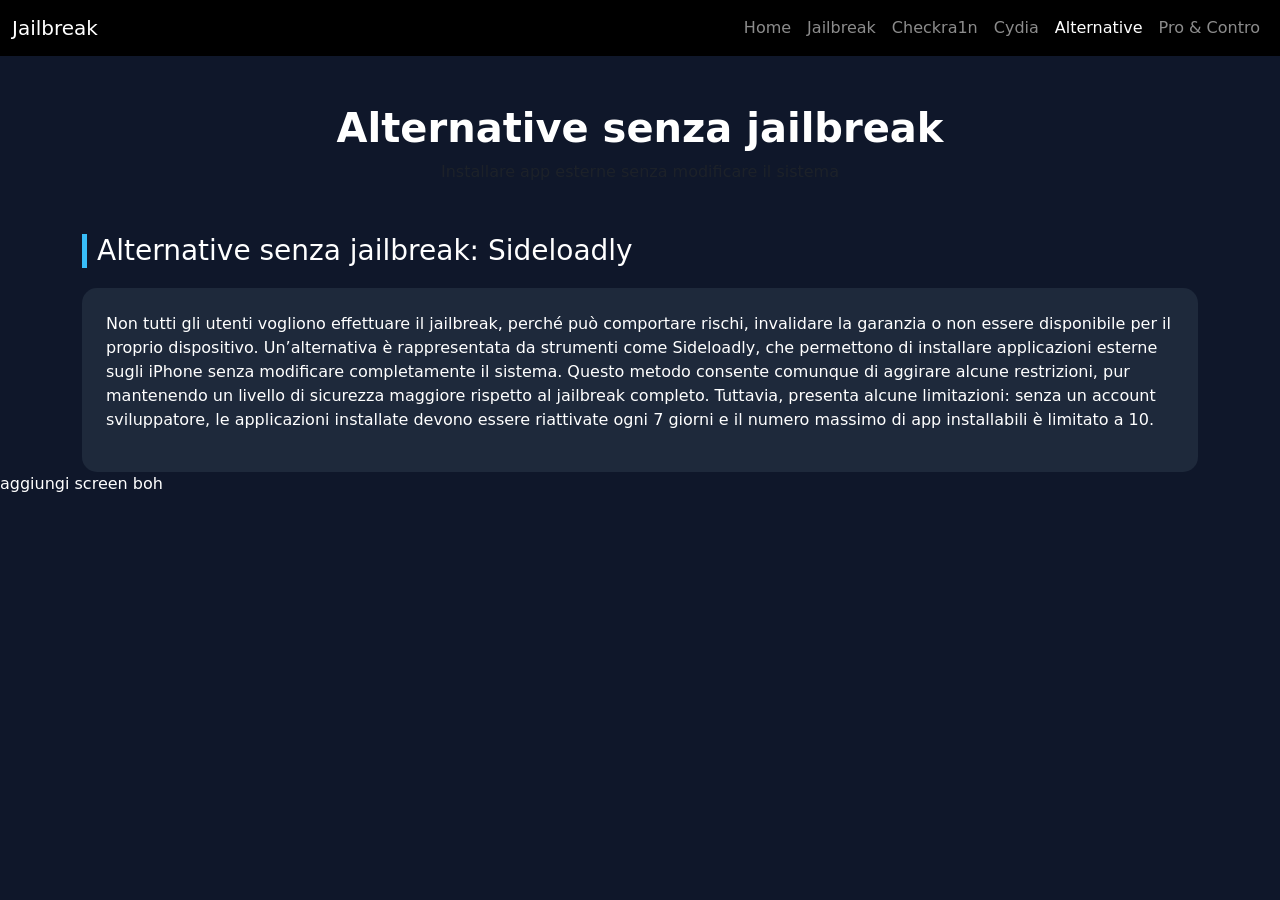
<file: sito tesina2026/alternative.html>
<!doctype html>
<html lang="it">
<head>
  <meta charset="utf-8">
  <meta name="viewport" content="width=device-width, initial-scale=1">
  <title>Alternative</title>

  <link href="https://cdn.jsdelivr.net/npm/bootstrap@5.3.8/dist/css/bootstrap.min.css" rel="stylesheet">
  <link rel="stylesheet" href="style.css">
</head>

<body>

<!-- NAVBAR -->
<nav class="navbar navbar-expand-lg navbar-dark bg-black">
  <div class="container-fluid">
    <a class="navbar-brand" href="index.html">Jailbreak</a>

    <button class="navbar-toggler" data-bs-toggle="collapse" data-bs-target="#nav">
      <span class="navbar-toggler-icon"></span>
    </button>

    <div class="collapse navbar-collapse" id="nav">
      <ul class="navbar-nav ms-auto">
        <li class="nav-item"><a class="nav-link" href="index.html">Home</a></li>
        <li class="nav-item"><a class="nav-link" href="jailbreak.html">Jailbreak</a></li>
        <li class="nav-item"><a class="nav-link" href="checkra1n.html">Checkra1n</a></li>
        <li class="nav-item"><a class="nav-link" href="cydia.html">Cydia</a></li>
        <li class="nav-item"><a class="nav-link active" href="alternative.html">Alternative</a></li>
        <li class="nav-item"><a class="nav-link" href="pro_e_contro.html">Pro & Contro</a></li>
      </ul>
    </div>
  </div>
</nav>

<!-- HEADER -->
<div class="container text-center mt-5">
  <h1 class="fw-bold">Alternative senza jailbreak</h1>
  <p class="text-muted">Installare app esterne senza modificare il sistema</p>
</div>

<!-- CONTENUTO -->
<div class="container">

  <div class="section">
    <h3 class="section-title">Alternative senza jailbreak: Sideloadly</h3>
    <div class="card p-4">
      <p>
        Non tutti gli utenti vogliono effettuare il jailbreak, perché può comportare rischi, invalidare la garanzia o non essere disponibile per il proprio dispositivo.
        Un’alternativa è rappresentata da strumenti come Sideloadly, che permettono di installare applicazioni esterne sugli iPhone senza modificare completamente il sistema.
        Questo metodo consente comunque di aggirare alcune restrizioni, pur mantenendo un livello di sicurezza maggiore rispetto al jailbreak completo.
        Tuttavia, presenta alcune limitazioni: senza un account sviluppatore, le applicazioni installate devono essere riattivate ogni 7 giorni e il numero massimo di app installabili è limitato a 10.
      </p>
    </div>
  </div>

</div>
aggiungi screen boh

<script src="https://cdn.jsdelivr.net/npm/bootstrap@5.3.8/dist/js/bootstrap.bundle.min.js"></script>
</body>
</html>
</file>
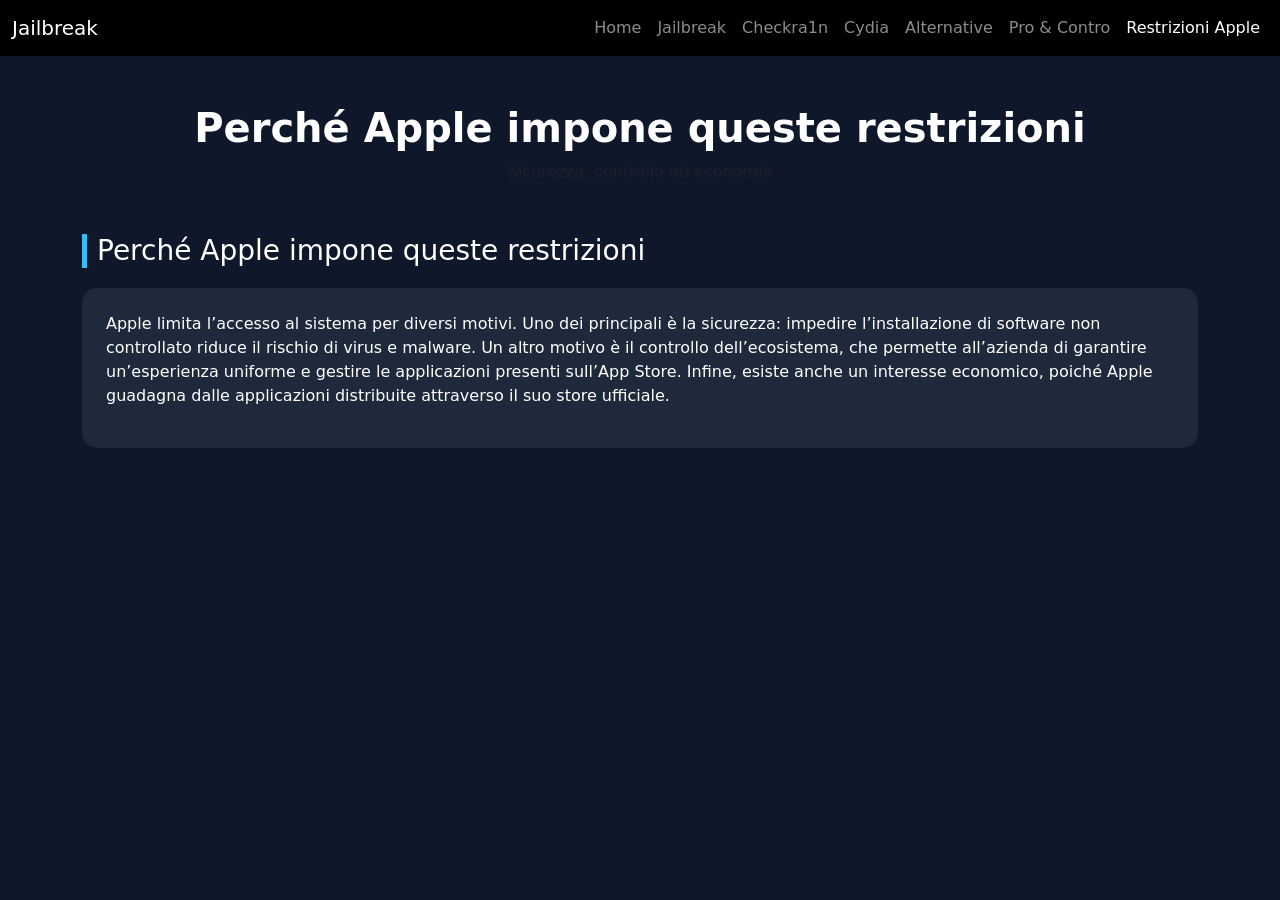
<file: sito tesina2026/apple_restrizioni.html>
<!doctype html>
<html lang="it">
<head>
  <meta charset="utf-8">
  <meta name="viewport" content="width=device-width, initial-scale=1">
  <title>Restrizioni Apple</title>

  <link href="https://cdn.jsdelivr.net/npm/bootstrap@5.3.8/dist/css/bootstrap.min.css" rel="stylesheet">
  <link rel="stylesheet" href="style.css">
</head>

<body>

<!-- NAVBAR -->
<nav class="navbar navbar-expand-lg navbar-dark bg-black">
  <div class="container-fluid">
    <a class="navbar-brand" href="index.html">Jailbreak</a>

    <button class="navbar-toggler" data-bs-toggle="collapse" data-bs-target="#nav">
      <span class="navbar-toggler-icon"></span>
    </button>

    <div class="collapse navbar-collapse" id="nav">
      <ul class="navbar-nav ms-auto">
        <li class="nav-item"><a class="nav-link" href="index.html">Home</a></li>
        <li class="nav-item"><a class="nav-link" href="jailbreak.html">Jailbreak</a></li>
        <li class="nav-item"><a class="nav-link" href="checkra1n.html">Checkra1n</a></li>
        <li class="nav-item"><a class="nav-link" href="cydia.html">Cydia</a></li>
        <li class="nav-item"><a class="nav-link" href="alternative.html">Alternative</a></li>
        <li class="nav-item"><a class="nav-link" href="pro_e_contro.html">Pro & Contro</a></li>
        <li class="nav-item"><a class="nav-link active" href="apple_restrizioni.html">Restrizioni Apple</a></li>
      </ul>
    </div>
  </div>
</nav>

<!-- HEADER -->
<div class="container text-center mt-5">
  <h1 class="fw-bold">Perché Apple impone queste restrizioni</h1>
  <p class="text-muted">Sicurezza, controllo ed economia</p>
</div>

<!-- CONTENUTO -->
<div class="container">

  <div class="section">
    <h3 class="section-title">Perché Apple impone queste restrizioni</h3>
    <div class="card p-4">
      <p>
        Apple limita l’accesso al sistema per diversi motivi.
        Uno dei principali è la sicurezza: impedire l’installazione di software non controllato riduce il rischio di virus e malware.
        Un altro motivo è il controllo dell’ecosistema, che permette all’azienda di garantire un’esperienza uniforme e gestire le applicazioni presenti sull’App Store.
        Infine, esiste anche un interesse economico, poiché Apple guadagna dalle applicazioni distribuite attraverso il suo store ufficiale.
      </p>
    </div>
  </div>

</div>

<script src="https://cdn.jsdelivr.net/npm/bootstrap@5.3.8/dist/js/bootstrap.bundle.min.js"></script>
</body>
</html>
</file>
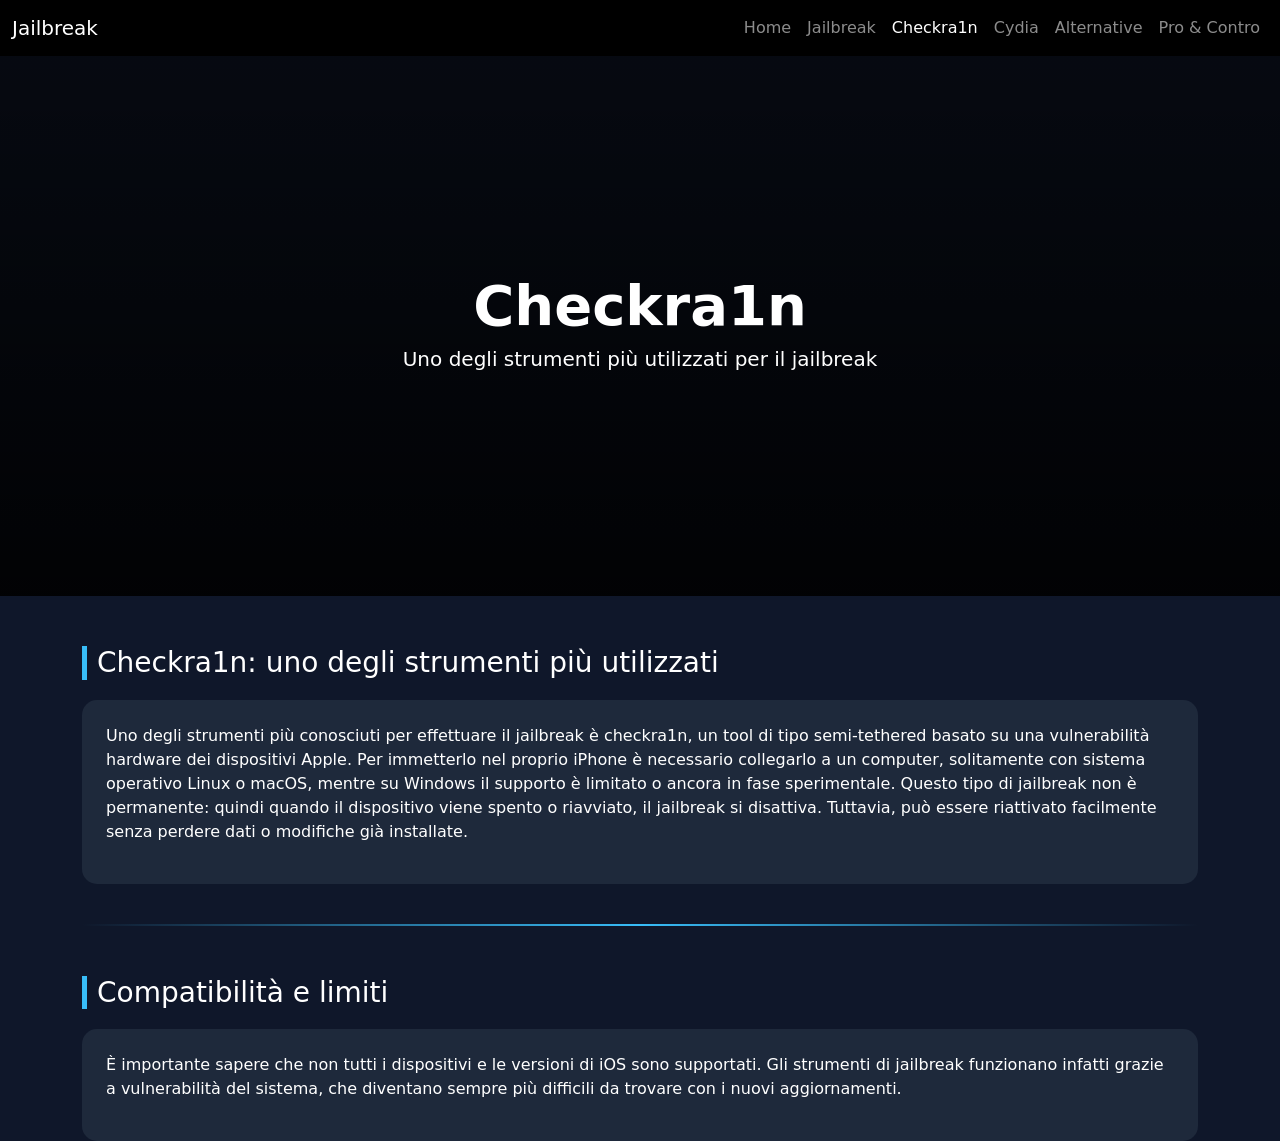
<file: sito tesina2026/checkra1n.html>
<!doctype html>
<html lang="it">
<head>
  <meta charset="utf-8">
  <meta name="viewport" content="width=device-width, initial-scale=1">
  <title>Checkra1n</title>

  <link href="https://cdn.jsdelivr.net/npm/bootstrap@5.3.8/dist/css/bootstrap.min.css" rel="stylesheet">
  <link rel="stylesheet" href="style.css">
</head>
<style>
  .hero-image {
      background-image: linear-gradient(rgba(0,0,0,0.6), rgba(0,0,0,0.9)),
      url("https://www.bleepstatic.com/content/posts/2019/10/15/checkra1n.jpg");
      height: 60vh;
      background-size: cover;
      background-position: center;
      position: relative;
    }

    .hero-text {
      position: absolute;
      top: 50%;
      left: 50%;
      transform: translate(-50%, -50%);
      text-align: center;
    }
</style>
<body>

<!-- NAVBAR -->
<nav class="navbar navbar-expand-lg navbar-dark bg-black">
  <div class="container-fluid">
    <a class="navbar-brand" href="index.html">Jailbreak</a>

    <button class="navbar-toggler" data-bs-toggle="collapse" data-bs-target="#nav">
      <span class="navbar-toggler-icon"></span>
    </button>

    <div class="collapse navbar-collapse" id="nav">
      <ul class="navbar-nav ms-auto">
        <li class="nav-item"><a class="nav-link" href="index.html">Home</a></li>
        <li class="nav-item"><a class="nav-link" href="jailbreak.html">Jailbreak</a></li>
        <li class="nav-item"><a class="nav-link active" href="checkra1n.html">Checkra1n</a></li>
        <li class="nav-item"><a class="nav-link" href="cydia.html">Cydia</a></li>
        <li class="nav-item"><a class="nav-link" href="alternative.html">Alternative</a></li>
        <li class="nav-item"><a class="nav-link" href="pro_e_contro.html">Pro & Contro</a></li>
      </ul>
    </div>
  </div>
</nav>

<!-- HEADER -->

<!-- HERO -->
<div class="hero-image">
  <div class="hero-text">
    <h1 class="display-4 fw-bold">Checkra1n</h1>
    <h5>Uno degli strumenti più utilizzati per il jailbreak</h5>
  </div>
</div>

<!-- CONTENUTO -->
<div class="container">

  <!-- INTRO -->
  <div class="section">
    <h3 class="section-title">Checkra1n: uno degli strumenti più utilizzati</h3>
    <div class="card p-4">
      <p>
        Uno degli strumenti più conosciuti per effettuare il jailbreak è checkra1n, un tool di tipo semi-tethered basato su una vulnerabilità hardware dei dispositivi Apple.
        Per immetterlo nel proprio iPhone è necessario collegarlo a un computer, solitamente con sistema operativo Linux o macOS, mentre su Windows il supporto è limitato o ancora in fase sperimentale.
        Questo tipo di jailbreak non è permanente: quindi quando il dispositivo viene spento o riavviato, il jailbreak si disattiva. Tuttavia, può essere riattivato facilmente senza perdere dati o modifiche già installate.
      </p>
    </div>
  </div>

  <div class="divider"></div>

  <!-- COMPATIBILITÀ -->
  <div class="section">
    <h3 class="section-title">Compatibilità e limiti</h3>
    <div class="card p-4">
      <p>
        È importante sapere che non tutti i dispositivi e le versioni di iOS sono supportati. Gli strumenti di jailbreak funzionano infatti grazie a vulnerabilità del sistema, che diventano sempre più difficili da trovare con i nuovi aggiornamenti.
      </p>
    </div>
  </div>

</div>

<script src="https://cdn.jsdelivr.net/npm/bootstrap@5.3.8/dist/js/bootstrap.bundle.min.js"></script>
</body>
</html>
</file>
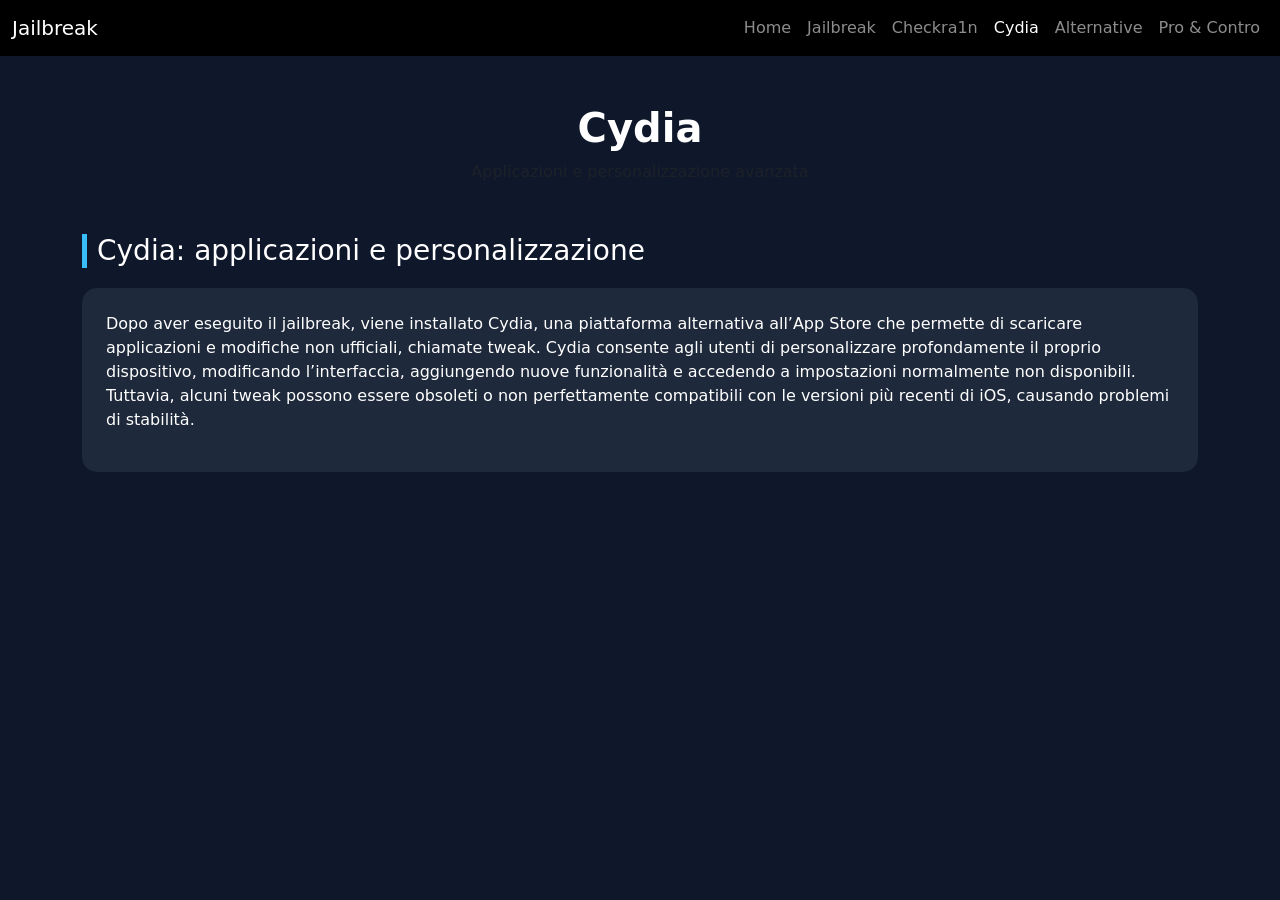
<file: sito tesina2026/cydia.html>
<!doctype html>
<html lang="it">
<head>
  <meta charset="utf-8">
  <meta name="viewport" content="width=device-width, initial-scale=1">
  <title>Cydia</title>

  <link href="https://cdn.jsdelivr.net/npm/bootstrap@5.3.8/dist/css/bootstrap.min.css" rel="stylesheet">
  <link rel="stylesheet" href="style.css">
</head>

<body>

<!-- NAVBAR -->
<nav class="navbar navbar-expand-lg navbar-dark bg-black">
  <div class="container-fluid">
    <a class="navbar-brand" href="index.html">Jailbreak</a>

    <button class="navbar-toggler" data-bs-toggle="collapse" data-bs-target="#nav">
      <span class="navbar-toggler-icon"></span>
    </button>

    <div class="collapse navbar-collapse" id="nav">
      <ul class="navbar-nav ms-auto">
        <li class="nav-item"><a class="nav-link" href="index.html">Home</a></li>
        <li class="nav-item"><a class="nav-link" href="jailbreak.html">Jailbreak</a></li>
        <li class="nav-item"><a class="nav-link" href="checkra1n.html">Checkra1n</a></li>
        <li class="nav-item"><a class="nav-link active" href="cydia.html">Cydia</a></li>
        <li class="nav-item"><a class="nav-link" href="alternative.html">Alternative</a></li>
        <li class="nav-item"><a class="nav-link" href="pro_e_contro.html">Pro & Contro</a></li>
      </ul>
    </div>
  </div>
</nav>

<!-- HEADER -->
<div class="container text-center mt-5">
  <h1 class="fw-bold">Cydia</h1>
  <p class="text-muted">Applicazioni e personalizzazione avanzata</p>
</div>

<!-- CONTENUTO -->
<div class="container">

  <!-- INTRO -->
  <div class="section">
    <h3 class="section-title">Cydia: applicazioni e personalizzazione</h3>
    <div class="card p-4">
      <p>
        Dopo aver eseguito il jailbreak, viene installato Cydia, una piattaforma alternativa all’App Store che permette di scaricare applicazioni e modifiche non ufficiali, chiamate tweak.
        Cydia consente agli utenti di personalizzare profondamente il proprio dispositivo, modificando l’interfaccia, aggiungendo nuove funzionalità e accedendo a impostazioni normalmente non disponibili.
        Tuttavia, alcuni tweak possono essere obsoleti o non perfettamente compatibili con le versioni più recenti di iOS, causando problemi di stabilità.
      </p>
    </div>
  </div>

</div>

<script src="https://cdn.jsdelivr.net/npm/bootstrap@5.3.8/dist/js/bootstrap.bundle.min.js"></script>
</body>
</html>
</file>
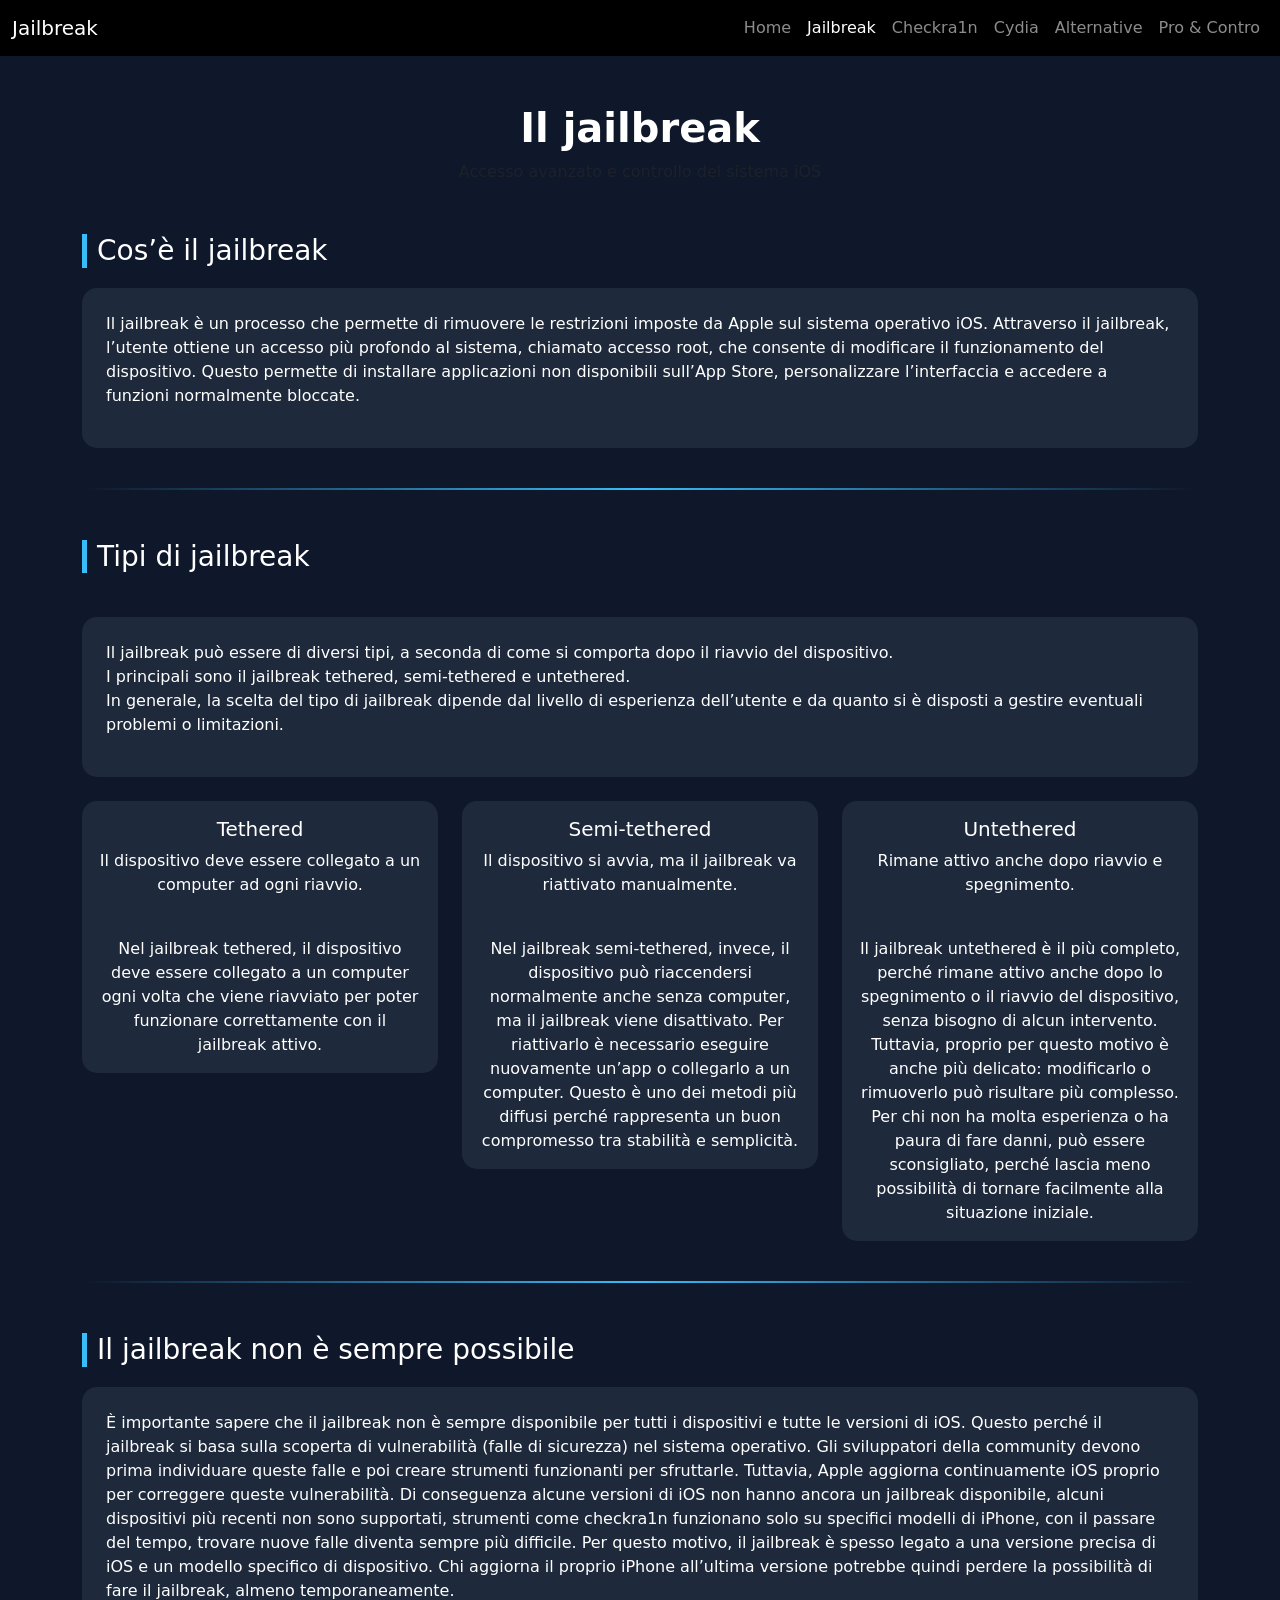
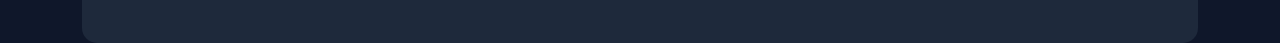
<file: sito tesina2026/jailbreak.html>
<!doctype html>
<html lang="it">
<head>
  <meta charset="utf-8">
  <meta name="viewport" content="width=device-width, initial-scale=1">
  <title>Jailbreak</title>

  <link href="https://cdn.jsdelivr.net/npm/bootstrap@5.3.8/dist/css/bootstrap.min.css" rel="stylesheet">
  <link rel="stylesheet" href="style.css">
</head>

<body>

<!-- NAVBAR -->
<nav class="navbar navbar-expand-lg navbar-dark bg-black">
  <div class="container-fluid">
    <a class="navbar-brand" href="index.html">Jailbreak</a>

    <button class="navbar-toggler" data-bs-toggle="collapse" data-bs-target="#nav">
      <span class="navbar-toggler-icon"></span>
    </button>

    <div class="collapse navbar-collapse" id="nav">
      <ul class="navbar-nav ms-auto">
        <li class="nav-item"><a class="nav-link" href="index.html">Home</a></li>
        <li class="nav-item"><a class="nav-link active" href="jailbreak.html">Jailbreak</a></li>
        <li class="nav-item"><a class="nav-link" href="checkra1n.html">Checkra1n</a></li>
        <li class="nav-item"><a class="nav-link" href="cydia.html">Cydia</a></li>
        <li class="nav-item"><a class="nav-link" href="alternative.html">Alternative</a></li>
        <li class="nav-item"><a class="nav-link" href="pro_e_contro.html">Pro & Contro</a></li>
      </ul>
    </div>
  </div>
</nav>

<!-- HEADER SEMPLICE -->
<div class="container text-center mt-5">
  <h1 class="fw-bold">Il jailbreak</h1>
  <p class="text-muted">Accesso avanzato e controllo del sistema iOS</p>
</div>

<!-- CONTENUTO -->
<div class="container">

  <!-- COSA È -->
  <div class="section">
    <h3 class="section-title">Cos’è il jailbreak</h3>
    <div class="card p-4">
      <p>
        Il jailbreak è un processo che permette di rimuovere le restrizioni imposte da Apple sul sistema operativo iOS.
        Attraverso il jailbreak, l’utente ottiene un accesso più profondo al sistema, chiamato accesso root, che consente di modificare il funzionamento del dispositivo.
        Questo permette di installare applicazioni non disponibili sull’App Store, personalizzare l’interfaccia e accedere a funzioni normalmente bloccate.
      </p>
    </div>
  </div>

  <div class="divider"></div>

  <!-- TIPI -->
  <div class="section">
    <h3 class="section-title">Tipi di jailbreak</h3>

    

    <br>

    <div class="card p-4">
      <p>
        Il jailbreak può essere di diversi tipi, a seconda di come si comporta dopo il riavvio del dispositivo. <br>
        I principali sono il jailbreak tethered, semi-tethered e untethered. <br>
        
       
        
        In generale, la scelta del tipo di jailbreak dipende dal livello di esperienza dell’utente e da quanto si è disposti a gestire eventuali problemi o limitazioni.
      </p>
    </div>
    <br>

    <div class="row">

      <div class="col-md-4">
        <div class="card p-3 text-center">
          <h5>Tethered</h5>
          <p>Il dispositivo deve essere collegato a un computer ad ogni riavvio.</p><br>
          Nel jailbreak tethered, il dispositivo deve essere collegato a un computer ogni volta che viene riavviato per poter funzionare correttamente con il jailbreak attivo.
        </div>
      </div>

      <div class="col-md-4">
        <div class="card p-3 text-center">
          <h5>Semi-tethered</h5>
          <p>Il dispositivo si avvia, ma il jailbreak va riattivato manualmente.</p><br>
           Nel jailbreak semi-tethered, invece, il dispositivo può riaccendersi normalmente anche senza computer, ma il jailbreak viene disattivato. Per riattivarlo è necessario eseguire nuovamente un’app o collegarlo a un computer. Questo è uno dei metodi più diffusi perché rappresenta un buon compromesso tra stabilità e semplicità.
        </div>
      </div>

      <div class="col-md-4">
        <div class="card p-3 text-center">
          <h5>Untethered</h5>
          <p>Rimane attivo anche dopo riavvio e spegnimento.</p><br>
          Il jailbreak untethered è il più completo, perché rimane attivo anche dopo lo spegnimento o il riavvio del dispositivo, senza bisogno di alcun intervento. Tuttavia, proprio per questo motivo è anche più delicato: modificarlo o rimuoverlo può risultare più complesso. Per chi non ha molta esperienza o ha paura di fare danni, può essere sconsigliato, perché lascia meno possibilità di tornare facilmente alla situazione iniziale.
        </div>
      </div>

    </div>


  </div>

  <div class="divider"></div>

  <!-- LIMITI -->
  <div class="section">
    <h3 class="section-title">Il jailbreak non è sempre possibile</h3>
    <div class="card p-4">
      <p>
        È importante sapere che il jailbreak non è sempre disponibile per tutti i dispositivi e tutte le versioni di iOS.
        Questo perché il jailbreak si basa sulla scoperta di vulnerabilità (falle di sicurezza) nel sistema operativo. Gli sviluppatori della community devono prima individuare queste falle e poi creare strumenti funzionanti per sfruttarle.
        Tuttavia, Apple aggiorna continuamente iOS proprio per correggere queste vulnerabilità. Di conseguenza alcune versioni di iOS non hanno ancora un jailbreak disponibile, alcuni dispositivi più recenti non sono supportati, strumenti come checkra1n funzionano solo su specifici modelli di iPhone, con il passare del tempo, trovare nuove falle diventa sempre più difficile.
        Per questo motivo, il jailbreak è spesso legato a una versione precisa di iOS e un modello specifico di dispositivo.
        Chi aggiorna il proprio iPhone all’ultima versione potrebbe quindi perdere la possibilità di fare il jailbreak, almeno temporaneamente.
      </p>
    </div>
  </div>

</div>

<script src="https://cdn.jsdelivr.net/npm/bootstrap@5.3.8/dist/js/bootstrap.bundle.min.js"></script>
</body>
</html>
</file>
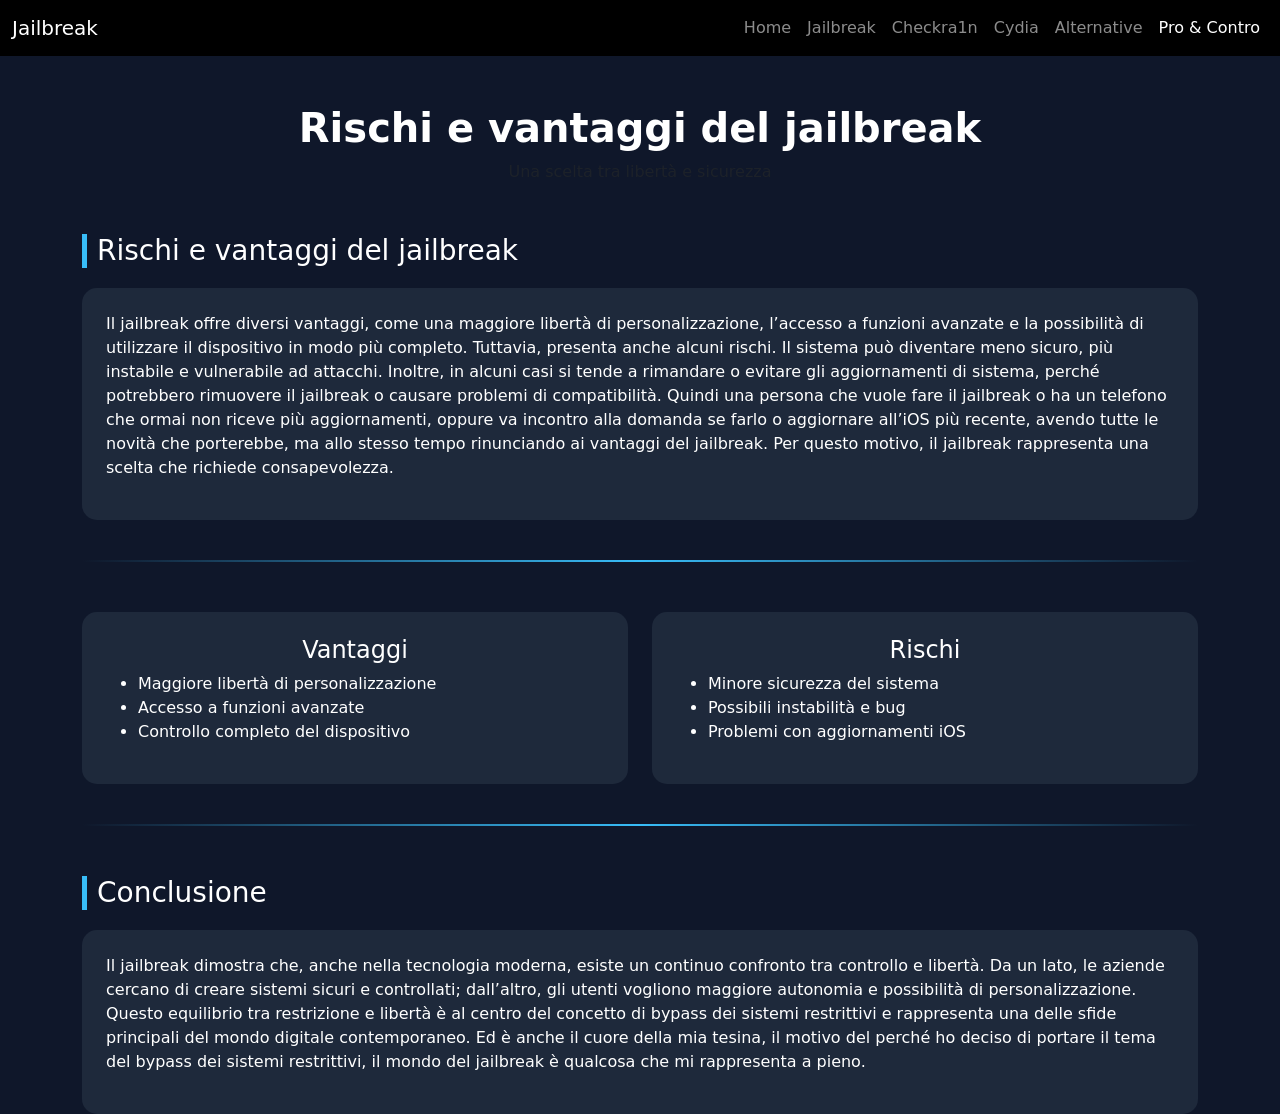
<file: sito tesina2026/pro_e_contro.html>
<!doctype html>
<html lang="it">
<head>
  <meta charset="utf-8">
  <meta name="viewport" content="width=device-width, initial-scale=1">
  <title>Pro & Contro</title>

  <link href="https://cdn.jsdelivr.net/npm/bootstrap@5.3.8/dist/css/bootstrap.min.css" rel="stylesheet">
  <link rel="stylesheet" href="style.css">
</head>

<body>

<!-- NAVBAR -->
<nav class="navbar navbar-expand-lg navbar-dark bg-black">
  <div class="container-fluid">
    <a class="navbar-brand" href="index.html">Jailbreak</a>

    <button class="navbar-toggler" data-bs-toggle="collapse" data-bs-target="#nav">
      <span class="navbar-toggler-icon"></span>
    </button>

    <div class="collapse navbar-collapse" id="nav">
      <ul class="navbar-nav ms-auto">
        <li class="nav-item"><a class="nav-link" href="index.html">Home</a></li>
        <li class="nav-item"><a class="nav-link" href="jailbreak.html">Jailbreak</a></li>
        <li class="nav-item"><a class="nav-link" href="checkra1n.html">Checkra1n</a></li>
        <li class="nav-item"><a class="nav-link" href="cydia.html">Cydia</a></li>
        <li class="nav-item"><a class="nav-link" href="alternative.html">Alternative</a></li>
        <li class="nav-item"><a class="nav-link active" href="pro_e_contro.html">Pro & Contro</a></li>
      </ul>
    </div>
  </div>
</nav>

<!-- HEADER -->
<div class="container text-center mt-5">
  <h1 class="fw-bold">Rischi e vantaggi del jailbreak</h1>
  <p class="text-muted">Una scelta tra libertà e sicurezza</p>
</div>

<!-- CONTENUTO -->
<div class="container">

  <!-- INTRO -->
  <div class="section">
    <h3 class="section-title">Rischi e vantaggi del jailbreak</h3>
    <div class="card p-4">
      <p>
        Il jailbreak offre diversi vantaggi, come una maggiore libertà di personalizzazione, l’accesso a funzioni avanzate e la possibilità di utilizzare il dispositivo in modo più completo.
        Tuttavia, presenta anche alcuni rischi. Il sistema può diventare meno sicuro, più instabile e vulnerabile ad attacchi. Inoltre, in alcuni casi si tende a rimandare o evitare gli aggiornamenti di sistema, perché potrebbero rimuovere il jailbreak o causare problemi di compatibilità.
        Quindi una persona che vuole fare il jailbreak o ha un telefono che ormai non riceve più aggiornamenti, oppure va incontro alla domanda se farlo o aggiornare all’iOS più recente, avendo tutte le novità che porterebbe, ma allo stesso tempo rinunciando ai vantaggi del jailbreak.
        Per questo motivo, il jailbreak rappresenta una scelta che richiede consapevolezza.
      </p>
    </div>
  </div>

  <div class="divider"></div>

  <!-- PRO E CONTRO VISIVI -->
  <div class="section">
    <div class="row">

      <!-- PRO -->
      <div class="col-md-6">
        <div class="card p-4">
          <h4 class="text-center">Vantaggi</h4>
          <ul>
            <li>Maggiore libertà di personalizzazione</li>
            <li>Accesso a funzioni avanzate</li>
            <li>Controllo completo del dispositivo</li>
          </ul>
        </div>
      </div>

      <!-- CONTRO -->
      <div class="col-md-6">
        <div class="card p-4">
          <h4 class="text-center">Rischi</h4>
          <ul>
            <li>Minore sicurezza del sistema</li>
            <li>Possibili instabilità e bug</li>
            <li>Problemi con aggiornamenti iOS</li>
          </ul>
        </div>
      </div>

    </div>
  </div>

  <div class="divider"></div>

  <!-- CONCLUSIONE -->
  <div class="section">
    <h3 class="section-title">Conclusione</h3>
    <div class="card p-4">
      <p>
        Il jailbreak dimostra che, anche nella tecnologia moderna, esiste un continuo confronto tra controllo e libertà.
        Da un lato, le aziende cercano di creare sistemi sicuri e controllati; dall’altro, gli utenti vogliono maggiore autonomia e possibilità di personalizzazione.
        Questo equilibrio tra restrizione e libertà è al centro del concetto di bypass dei sistemi restrittivi e rappresenta una delle sfide principali del mondo digitale contemporaneo.
        Ed è anche il cuore della mia tesina, il motivo del perché ho deciso di portare il tema del bypass dei sistemi restrittivi, il mondo del jailbreak è qualcosa che mi rappresenta a pieno.
      </p>
    </div>
  </div>

</div>

<script src="https://cdn.jsdelivr.net/npm/bootstrap@5.3.8/dist/js/bootstrap.bundle.min.js"></script>
</body>
</html>
</file>
<file: sito tesina2026/style.css>
/* SFONDO GENERALE */
body {
  background-color: #0f172a;
  color: white;

}

/* SEZIONI */
.section {
  margin-top: 50px;
}

/* CARD */
.card {
  background-color: #1e293b;
  border: none;
  border-radius: 15px;
  transition: 0.3s;
  color: white;
}

.card:hover {
  transform: translateY(-10px) scale(1.02);
  box-shadow: 0px 10px 30px rgba(0,0,0,0.6);
}

/* TITOLI SEZIONE */
.section-title {
  border-left: 5px solid #38bdf8;
  padding-left: 10px;
  margin-bottom: 20px;
}

/* DIVISORE */
.divider {
  height: 2px;
  background: linear-gradient(to right, transparent, #38bdf8, transparent);
  margin: 40px 0;
}

/* COMMENTI */
.bubble {
  background-color: #1e293b;
  padding: 10px;
  border-radius: 10px;
  margin-top: 10px;
}

/* AVATAR */
img.avatar {
  width: 100px;
  border-radius: 100px;
}
</file>
